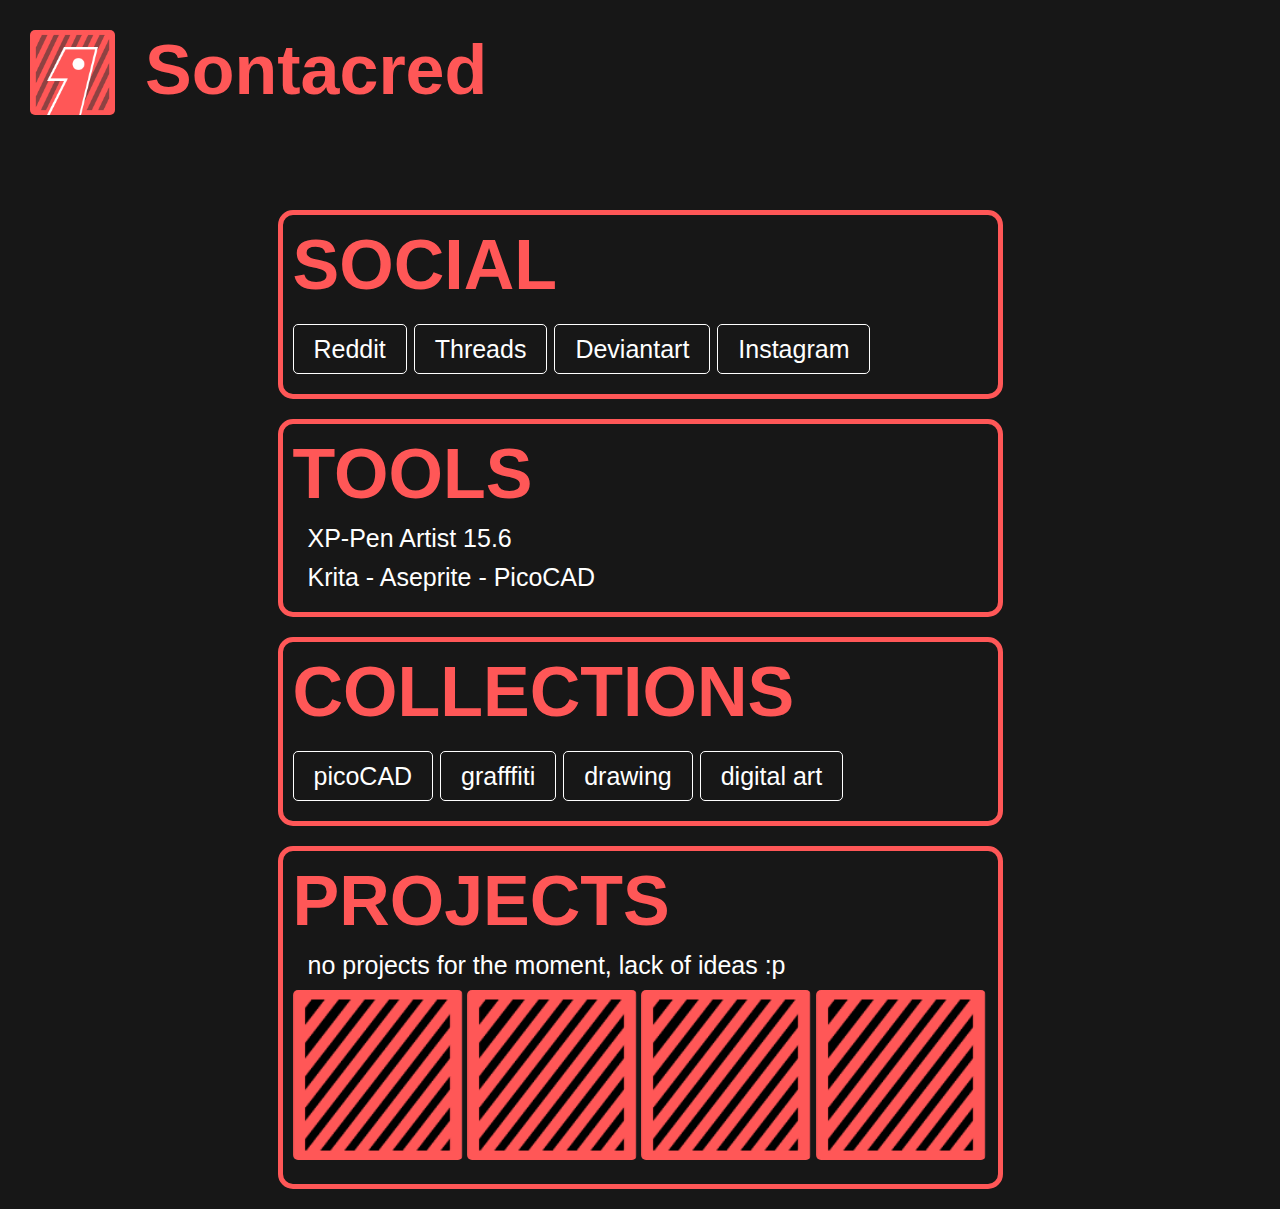
<file: index.html>
<!DOCTYPE html>
<html lang="en">
<head>
    <meta charset="UTF-8">
    <meta http-equiv="X-UA-Compatible" content="IE=edge">
    <meta name="viewport" content="width=device-width, initial-scale=1.0">
    <link rel="stylesheet" href="style.css">
    <link rel="stylesheet" href="styleflex.css">
    <title>Sontacred</title>
    <link rel="icon" type="image/gif" href="img/sntcrd icon.png">
    <link rel="icon" type="image/gif" href="img/sntcrd icon.png">
</head>

<!--bloc d'entrée-->
<header>
    <body>
        <div class="icone">
            <img src="img/YONZ_square.png" height="85" width="85">
            <a href="index0.html">
                <aside>
                    <h1>
                        Sontacred
                    </h1>
                </aside>

            </a>
        </div>
</header>

        <!--carte 1-->
        <div class="container">
            <div class="item">
                <h1>
                    SOCIAL
                </h1>
                    <div class="bouton">
                        <a href="https://www.reddit.com/u/Legochems" class="S1" target="_blank">Reddit</a>
                        <a href="https://www.threads.net/@sontacred" class="S1" target="_blank">Threads</a>
                        <a href="https://www.deviantart.com/sontacred" class="S1" target="_blank">Deviantart</a>
                        <a href="https://www.instagram.com/sontacred/" class="S1" target="_blank">Instagram</a>
                    </div>
            </div>

        <!--carte 2-->
        <div class="item">
            <h1>
                TOOLS
            </h1>
            <p>
                XP-Pen Artist 15.6
            </p>
            <p>
                Krita - Aseprite - PicoCAD
            </p>
        </div>

        <!--carte 3-->
        <div class="item">
            <h1>
                COLLECTIONS
            </h1>
                <div class="bouton">
                    <a href="index21.html" class="S1">picoCAD</a>
                    <a href="index22.html" class="S1">grafffiti</a>
                    <a href="index23.html" class="S1">drawing</a>
                    <a href="index24.html" class="S1">digital art</a>
                </div>
            </div>
            <div class="item2">
                <h1>
                    PROJECTS
                </h1>
                <p>
                    no projects for the moment, lack of ideas :p
                </p>
                    <a href="index3.html">
                        <img src="img/sntcrd icon.png" height="170" width="170">
                    </a>
                    <a href="index3.html">
                         <img src="img/sntcrd icon.png" height="170" width="170">
                     </a>
                     <a href="index3.html">
                        <img src="img/sntcrd icon.png" height="170" width="170">
                    </a>
                    <a href="index3.html">
                         <img src="img/sntcrd icon.png" height="170" width="170">
                    </a>
                </div>
    

            </div>
        </div>

    
    </body>
</html>
</file>
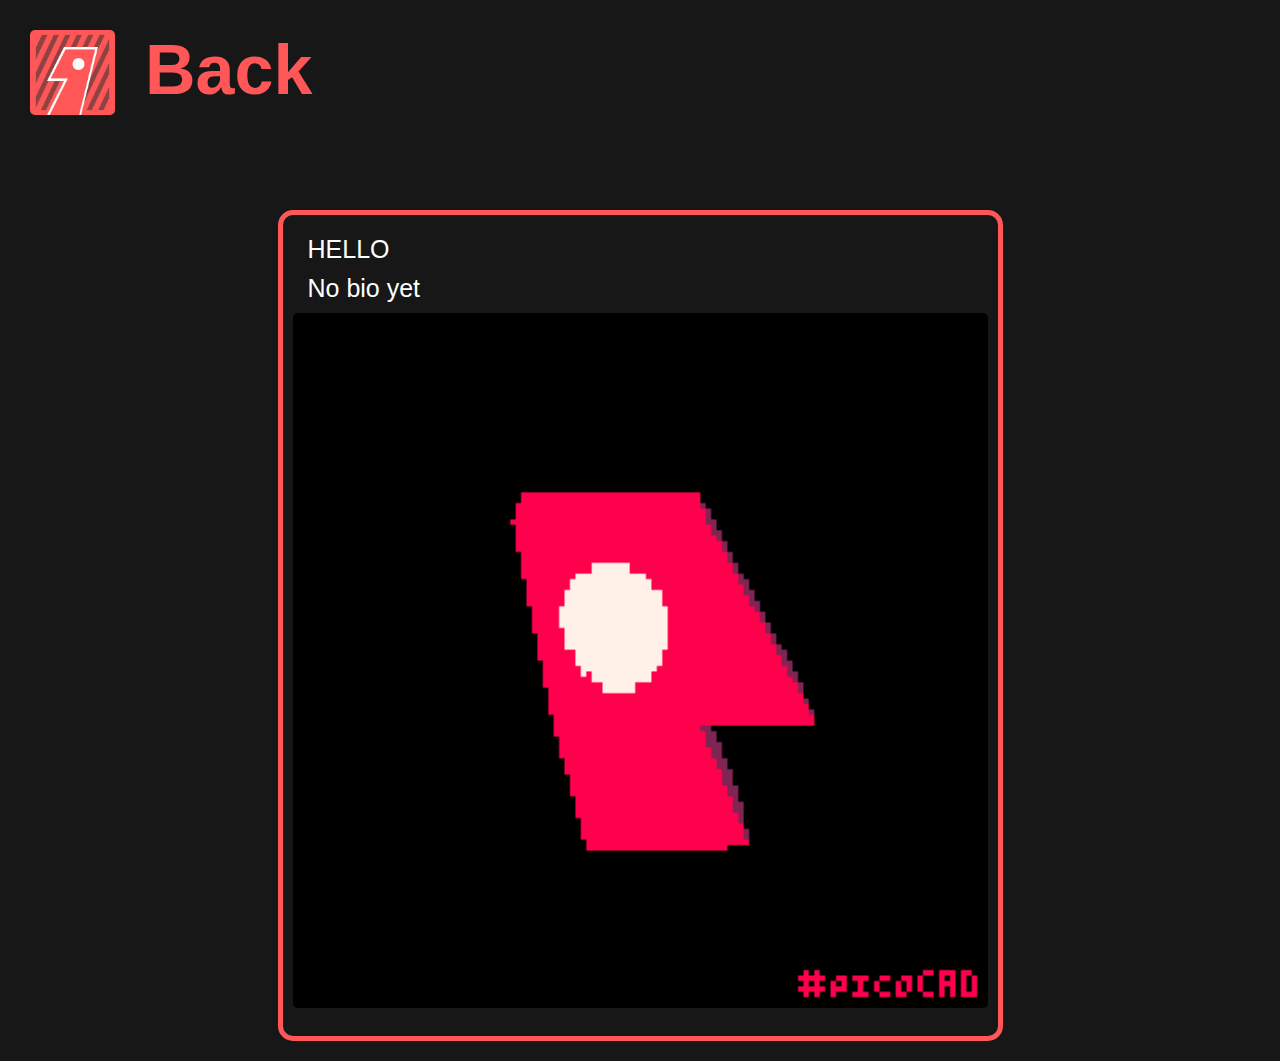
<file: index0.html>
<!DOCTYPE html>
<html lang="en">
<head>
    <meta charset="UTF-8">
    <meta http-equiv="X-UA-Compatible" content="IE=edge">
    <meta name="viewport" content="width=device-width, initial-scale=1.0">
    <link rel="stylesheet" href="style.css">
    <link rel="stylesheet" href="styleflex.css">
    <title>Sontacred</title>
    <link rel="icon" type="image/gif" href="img/sntcrd icon.png">
    <link rel="icon" type="image/gif" href="img/sntcrd icon.png">
</head>

    <!--bloc d'entrée-->
    <header>
        <body>
            <div class="icone">
                <img src="img/YONZ_square.png" height="85" width="85">
                <a href="index.html">
                    <aside>
                        <h1>
                            Back
                        </h1>
                    </aside>
                </a>
    </header>

    <body>
        <!--cartes-->

        <div class="container">
            <div class="item">
                <p>
                    HELLO
                </p>
                <p>
                    No bio yet
                </p>
                <img src="img/yonz_3D.gif" height="695" width="695">
            </div>


        </div>

    
    </body>
</html>
</file>
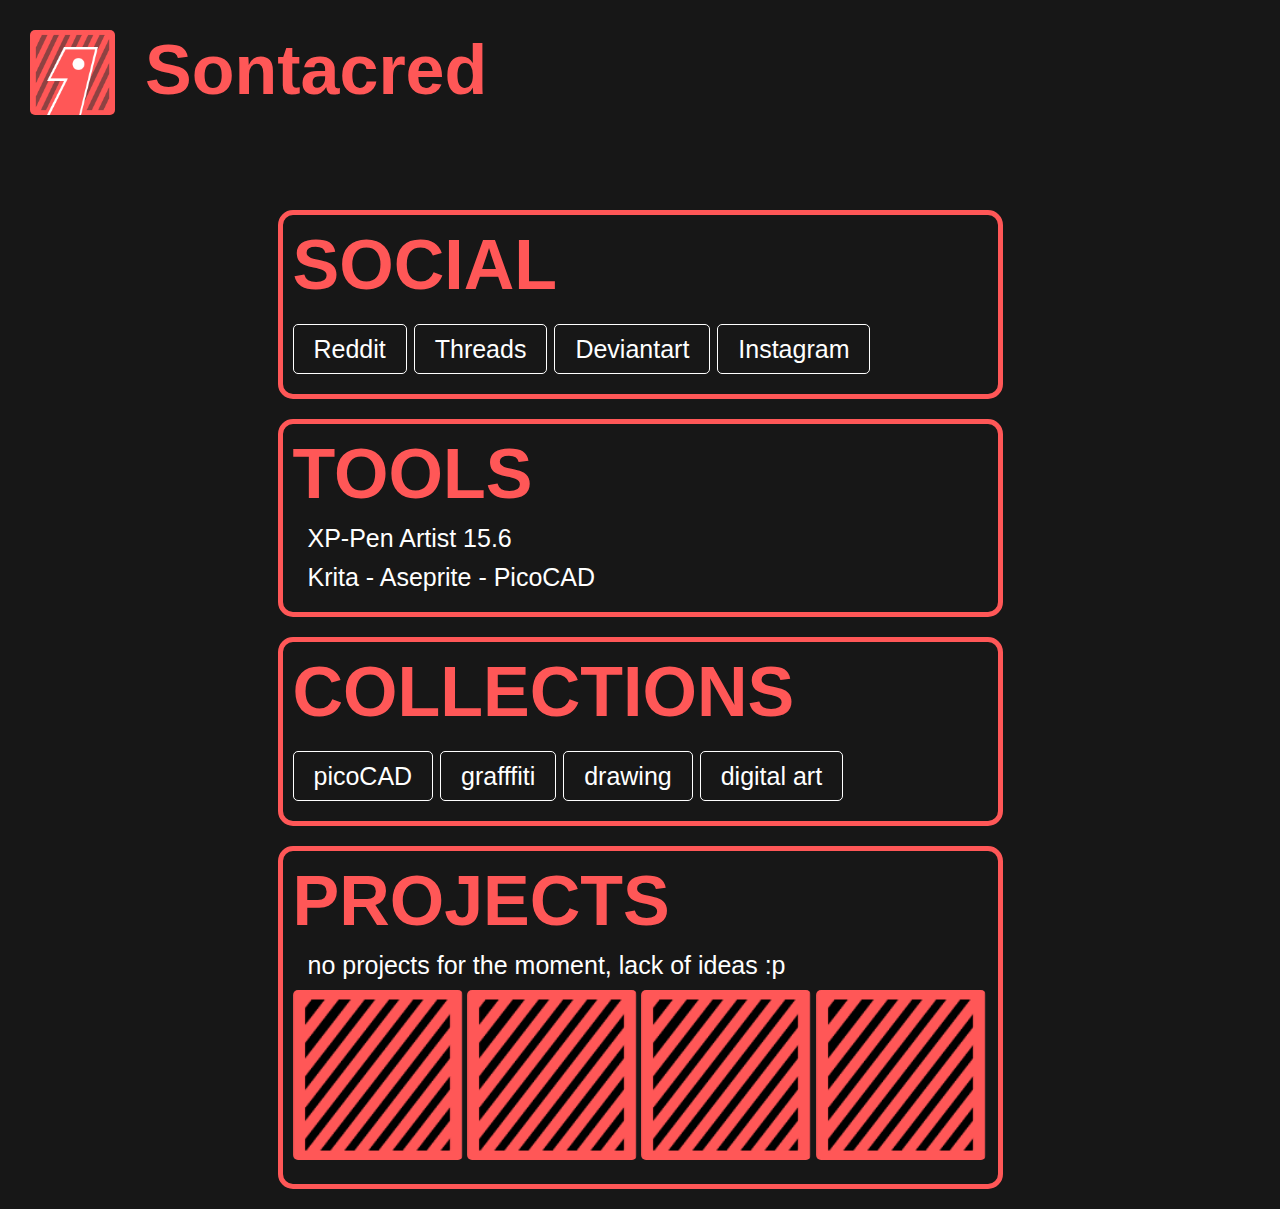
<file: index1.html>
<!DOCTYPE html>
<html lang="en">
<head>
    <meta charset="UTF-8">
    <meta http-equiv="X-UA-Compatible" content="IE=edge">
    <meta name="viewport" content="width=device-width, initial-scale=1.0">
    <link rel="stylesheet" href="style.css">
    <link rel="stylesheet" href="styleflex.css">
    <title>Sontacred</title>
    <link rel="icon" type="image/gif" href="img/sntcrd icon.png">
    <link rel="icon" type="image/gif" href="img/sntcrd icon.png">
</head>

<!--bloc d'entrée-->
<header>
    <body>
        <div class="icone">
            <img src="img/YONZ_square.png" height="85" width="85">
            <a href="index0.html">
                <aside>
                    <h1>
                        Sontacred
                    </h1>
                </aside>

            </a>
        </div>
</header>

        <!--carte 1-->
        <div class="container">
            <div class="item">
                <h1>
                    SOCIAL
                </h1>
                    <div class="bouton">
                        <a href="https://www.reddit.com/u/Legochems" class="S1" target="_blank">Reddit</a>
                        <a href="https://www.threads.net/@sontacred" class="S1" target="_blank">Threads</a>
                        <a href="https://www.deviantart.com/sontacred" class="S1" target="_blank">Deviantart</a>
                        <a href="https://www.instagram.com/sontacred/" class="S1" target="_blank">Instagram</a>
                    </div>
            </div>

        <!--carte 2-->
        <div class="item">
            <h1>
                TOOLS
            </h1>
            <p>
                XP-Pen Artist 15.6
            </p>
            <p>
                Krita - Aseprite - PicoCAD
            </p>
        </div>

        <!--carte 3-->
        <div class="item">
            <h1>
                COLLECTIONS
            </h1>
                <div class="bouton">
                    <a href="index21.html" class="S1">picoCAD</a>
                    <a href="index22.html" class="S1">grafffiti</a>
                    <a href="index23.html" class="S1">drawing</a>
                    <a href="index24.html" class="S1">digital art</a>
                </div>
            </div>
            <div class="item2">
                <h1>
                    PROJECTS
                </h1>
                <p>
                    no projects for the moment, lack of ideas :p
                </p>
                    <a href="index3.html">
                        <img src="img/sntcrd icon.png" height="170" width="170">
                    </a>
                    <a href="index3.html">
                         <img src="img/sntcrd icon.png" height="170" width="170">
                     </a>
                     <a href="index3.html">
                        <img src="img/sntcrd icon.png" height="170" width="170">
                    </a>
                    <a href="index3.html">
                         <img src="img/sntcrd icon.png" height="170" width="170">
                    </a>
                </div>
    

            </div>
        </div>

    
    </body>
</html>
</file>
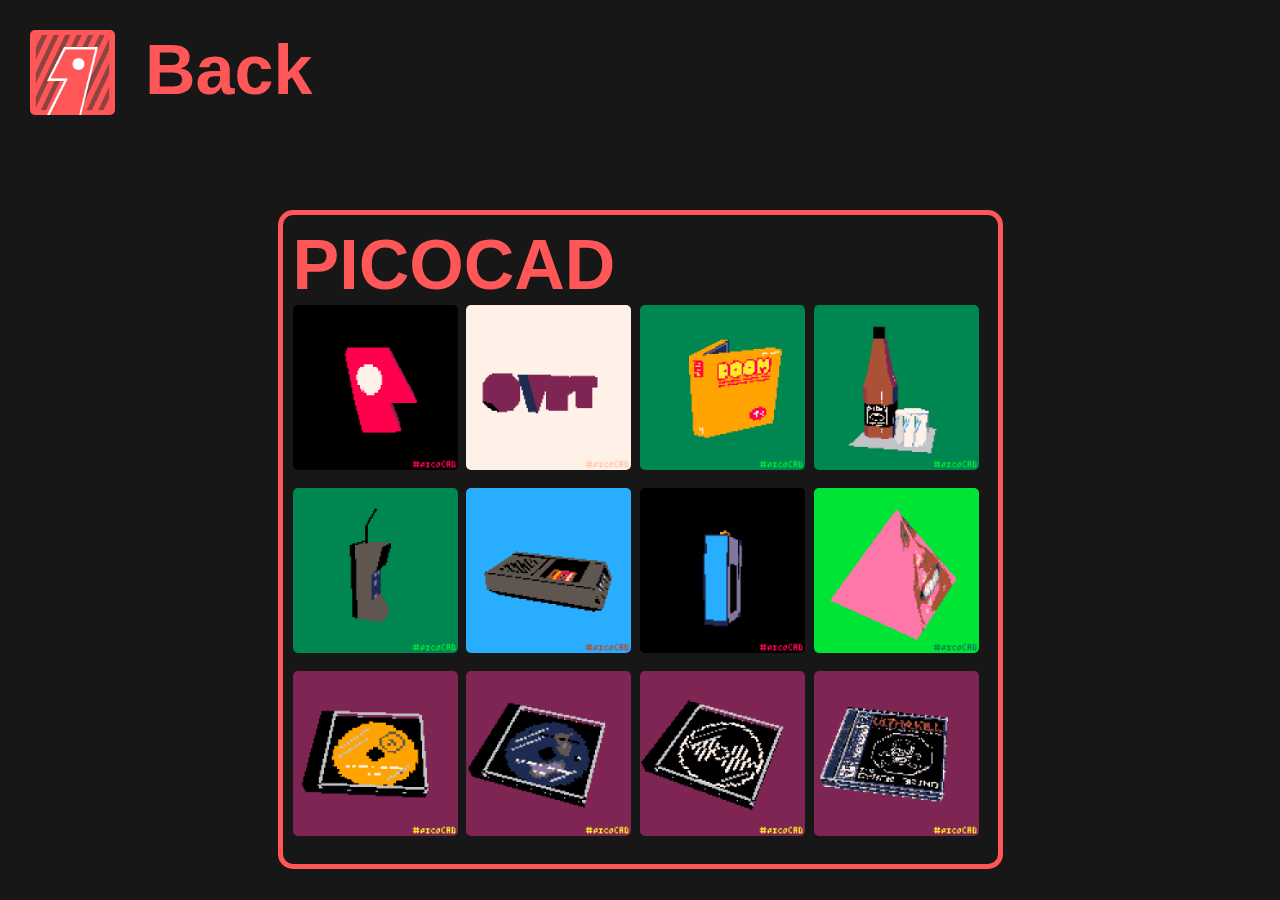
<file: index21.html>
<!DOCTYPE html>
<html lang="en">
<head>
    <meta charset="UTF-8">
    <meta http-equiv="X-UA-Compatible" content="IE=edge">
    <meta name="viewport" content="width=device-width, initial-scale=1.0">
    <link rel="stylesheet" href="style.css">
    <link rel="stylesheet" href="styleflex.css">
    <title>Sontacred</title>
    <link rel="icon" type="image/gif" href="img/sntcrd icon.png">
    <link rel="icon" type="image/gif" href="img/sntcrd icon.png">
</head>

    <!--bloc d'entrée-->
    <header>
        <body>
            <div class="icone">
                <img src="img/YONZ_square.png" height="85" width="85">
                <a href="index.html">
                    <aside>
                        <h1>
                            Back
                        </h1>
                    </aside>
                </a>
    </header>

    <body>
        <!--cartes-->

        <div class="container">
            <div class="item">
                <h1>
                    PICOCAD
                </h1>
                <img src="img/yonz_3D.gif" height="165" width="165">
                <img src="img/OVPT.gif" height="165" width="165">
                <img src="img/DOOMDISK.gif" height="165" width="165">
                <img src="img/DANIELS.gif" height="165" width="165">
                <img src="img/PHONE.gif" height="165" width="165">
                <img src="img/RECORD.gif" height="165" width="165">
                <img src="img/WALKMAN.gif" height="165" width="165">
                <img src="img/OBAMIUM.gif" height="165" width="165">
                <img src="img/DISK1.gif" height="165" width="165">
                <img src="img/DISK2.gif" height="165" width="165">
                <img src="img/DISK3.gif" height="165" width="165">
                <img src="img/DISK4.gif" height="165" width="165">
            </div>


        </div>

    
    </body>
</html>
</file>
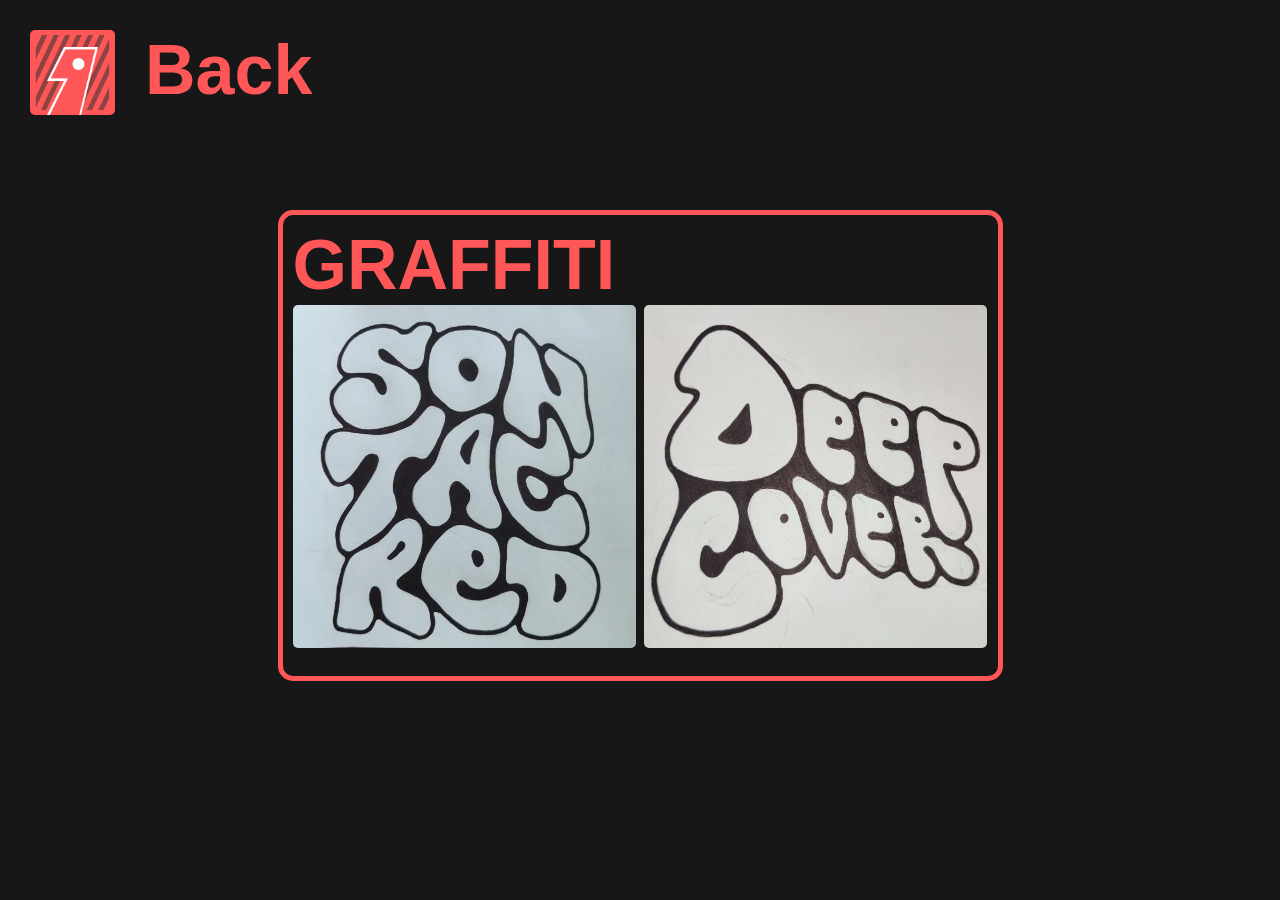
<file: index22.html>
<!DOCTYPE html>
<html lang="en">
<head>
    <meta charset="UTF-8">
    <meta http-equiv="X-UA-Compatible" content="IE=edge">
    <meta name="viewport" content="width=device-width, initial-scale=1.0">
    <link rel="stylesheet" href="style.css">
    <link rel="stylesheet" href="styleflex.css">
    <title>Sontacred</title>
    <link rel="icon" type="image/gif" href="img/sntcrd icon.png">
    <link rel="icon" type="image/gif" href="img/sntcrd icon.png">
</head>

    <!--bloc d'entrée-->
    <header>
        <body>
            <div class="icone">
                <img src="img/YONZ_square.png" height="85" width="85">
                <a href="index.html">
                    <aside>
                        <h1>
                            Back
                        </h1>
                    </aside>
                </a>
    </header>

    <body>
        <!--cartes-->

        <div class="container">
            <div class="item">
                <h1>
                    GRAFFITI
                </h1>
                <img src="img/likwid sont.webp" height="343" width="343">
                <img src="img/likwid cover.jpg" height="343" width="343">
            </div>


        </div>

    
    </body>
</html>
</file>
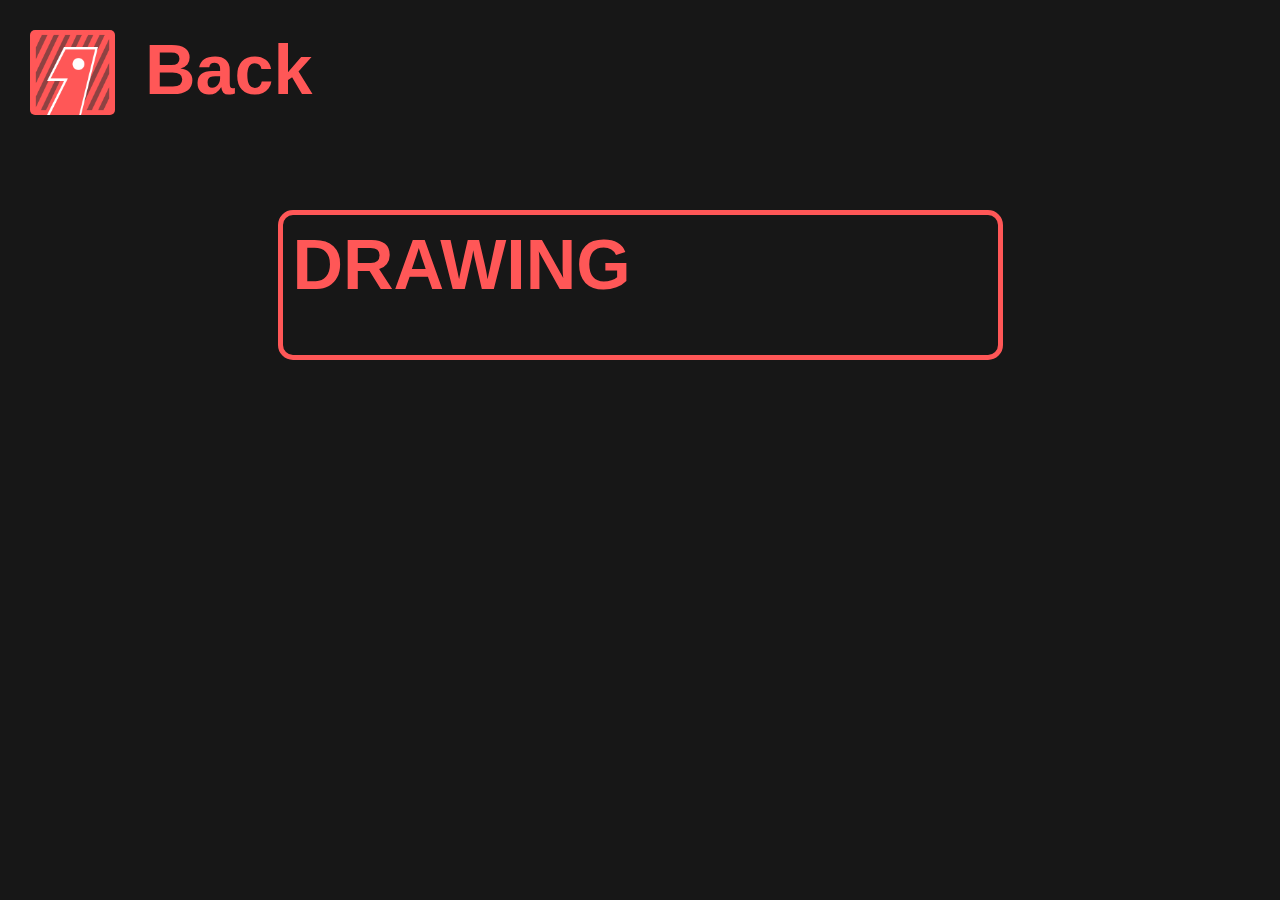
<file: index23.html>
<!DOCTYPE html>
<html lang="en">
<head>
    <meta charset="UTF-8">
    <meta http-equiv="X-UA-Compatible" content="IE=edge">
    <meta name="viewport" content="width=device-width, initial-scale=1.0">
    <link rel="stylesheet" href="style.css">
    <link rel="stylesheet" href="styleflex.css">
    <title>Sontacred</title>
    <link rel="icon" type="image/gif" href="img/sntcrd icon.png">
    <link rel="icon" type="image/gif" href="img/sntcrd icon.png">
</head>

    <!--bloc d'entrée-->
    <header>
        <body>
            <div class="icone">
                <img src="img/YONZ_square.png" height="85" width="85">
                <a href="index.html">
                    <aside>
                        <h1>
                            Back
                        </h1>
                    </aside>
                </a>
    </header>

    <body>
        <!--cartes-->

        <div class="container">
            <div class="item">
                <h1>
                    DRAWING
                </h1>

            </div>


        </div>

    
    </body>
</html>
</file>
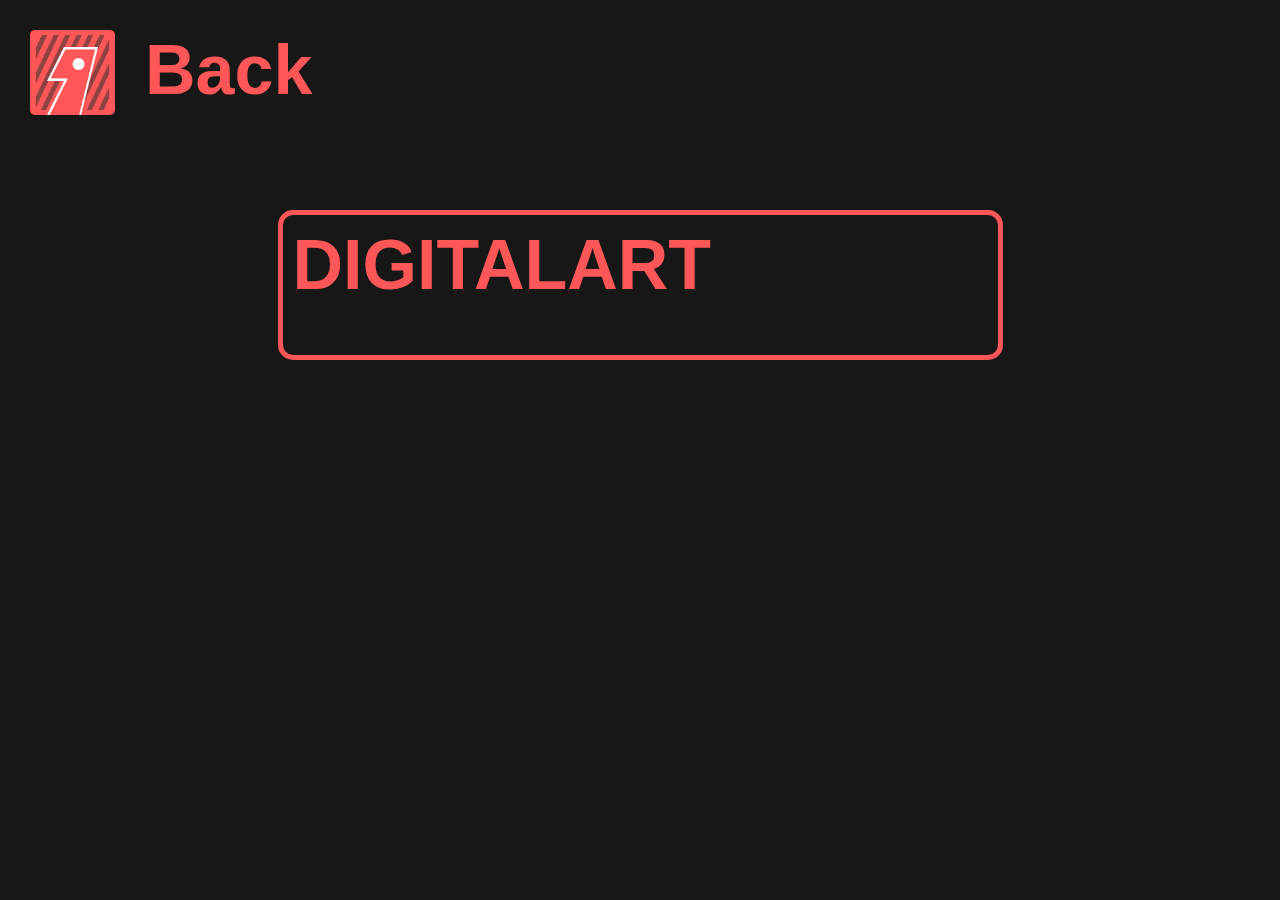
<file: index24.html>
<!DOCTYPE html>
<html lang="en">
<head>
    <meta charset="UTF-8">
    <meta http-equiv="X-UA-Compatible" content="IE=edge">
    <meta name="viewport" content="width=device-width, initial-scale=1.0">
    <link rel="stylesheet" href="style.css">
    <link rel="stylesheet" href="styleflex.css">
    <title>Sontacred</title>
    <link rel="icon" type="image/gif" href="img/sntcrd icon.png">
    <link rel="icon" type="image/gif" href="img/sntcrd icon.png">
</head>

    <!--bloc d'entrée-->
    <header>
        <body>
            <div class="icone">
                <img src="img/YONZ_square.png" height="85" width="85">
                <a href="index.html">
                    <aside>
                        <h1>
                            Back
                        </h1>
                    </aside>
                </a>
    </header>


    <body>
        <!--cartes-->
        <div class="container">
            <div class="item">
                <h1>
                    DIGITALART
                </h1>
                
            </div>
        </div>
    </body>
</html>
</file>
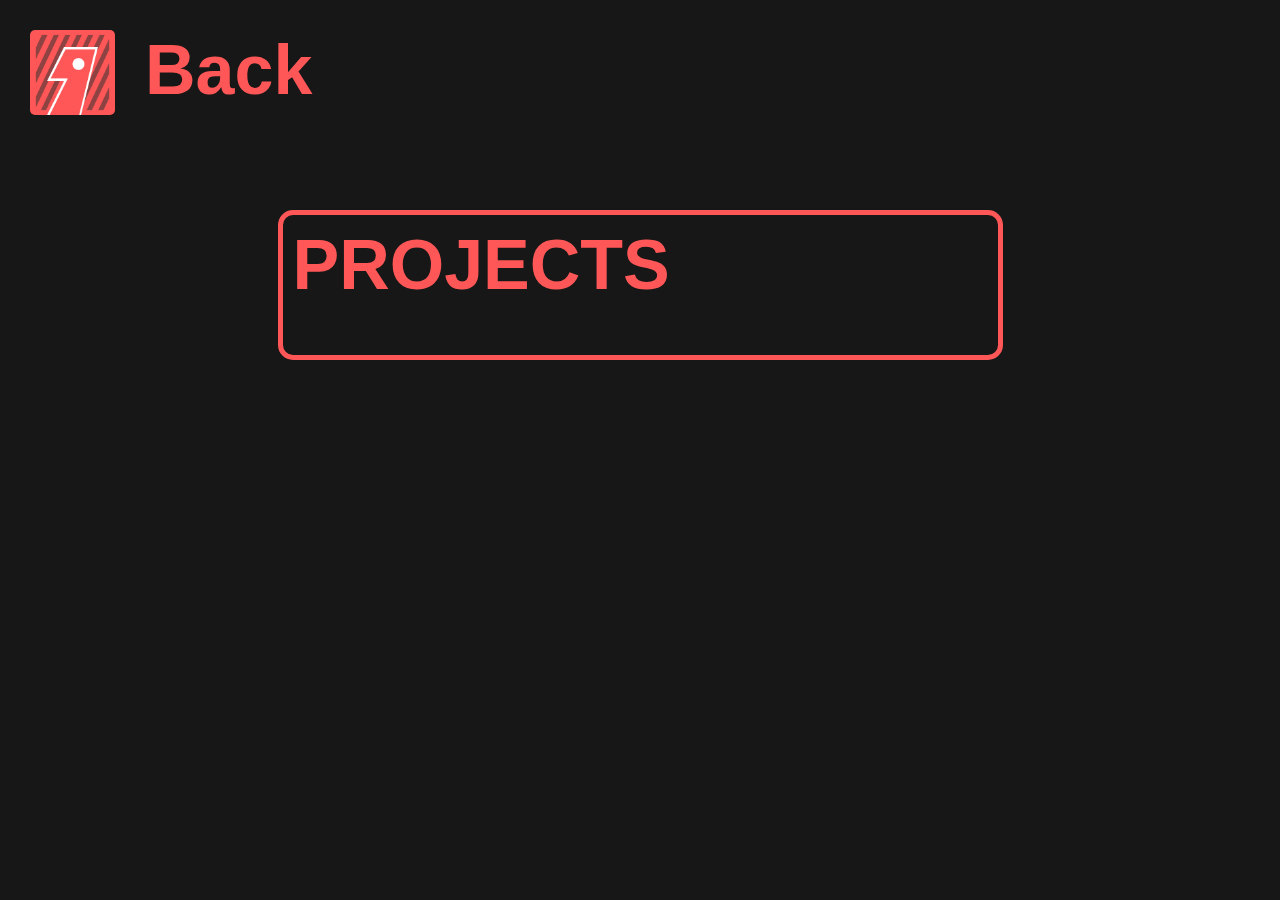
<file: index3.html>
<!DOCTYPE html>
<html lang="en">
<head>
    <meta charset="UTF-8">
    <meta http-equiv="X-UA-Compatible" content="IE=edge">
    <meta name="viewport" content="width=device-width, initial-scale=1.0">
    <link rel="stylesheet" href="style.css">
    <link rel="stylesheet" href="styleflex.css">
    <title>Sontacred</title>
    <link rel="icon" type="image/gif" href="img/sntcrd icon.png">
    <link rel="icon" type="image/gif" href="img/sntcrd icon.png">
</head>

    <!--bloc d'entrée-->
    <header>
        <body>
            <div class="icone">
                <img src="img/YONZ_square.png" height="85" width="85">
                <a href="index.html">
                    <aside>
                        <h1>
                            Back
                        </h1>
                    </aside>
                </a>
    </header>

    
    <body>
        <!--cartes-->
        <div class="container">
            <div class="item">
                <h1>
                    PROJECTS
                </h1>
            </div>
        </div>
    </body>
</html>
</file>
<file: style.css>
*{
    margin: 0;
    padding: 0;
    list-style: none;
    text-decoration: none;
}


h1{
    color: #ff5757;
    font-size: 70px;
}


.bouton{
    position: center;
    padding-top: 30px;
    padding-bottom: 20px;
    font-size: 25px;
    justify-content: space-between;
}

.bouton a{
    color: #ffffff;
    text-decoration: none;
    padding: 10px 20px;
}

.S1{
    border: 1px solid #ffffff;
    border-radius: 5px;
}

.S1:hover{
    border: 4px solid 	#FF5757;
    color: #FF5757;
    border-radius: 5px;
    transition: 70ms;
}

img{
    border-radius: 5px;
    margin-bottom: 10px;
}

.icone{
    margin-top: 30px;
    margin-left: 30px;
    margin-right: 30px;
    width: fit-content;
}

.icone h1:hover{
    border: 4px solid 	#FF5757;
    color: #FF5757;
    border-radius: 5px;
    transition: 70ms;
}

header{
    height: 50px;
}

p{
    color: #FFFFFF;
    margin: 10px;
    margin-left:15px;
    font-size: 25px;
}


aside{
    float: right;
    margin-left: 30px;
}
</file>
<file: styleflex.css>
*{
    padding: 0;
    margin: 0;
    box-sizing: border-box;
    font-family: arial, sans-serif;
    color: #ffffff;
    background-color: #171717;
    background-size: cover;
    background-position: center;
    list-style: none;
}


.container{
    display: flex;
    margin-top: 130px;
    flex-direction: column;
    justify-content: space-around;
    align-items: center;
}

.item{
    width: 725px;
    height: fit-content;
    margin-bottom: 20px;
    padding: 10px;
    border: 5px solid #ff5757;
    border-radius: 15px;
    font-size:xx-large;
    min-height: 150px;
}

.item2{
    width: 725px;
    height: fit-content;
    margin-bottom: 20px;
    padding: 10px;
    border: 5px solid #ff5757;
    border-radius: 15px;
}
</file>
